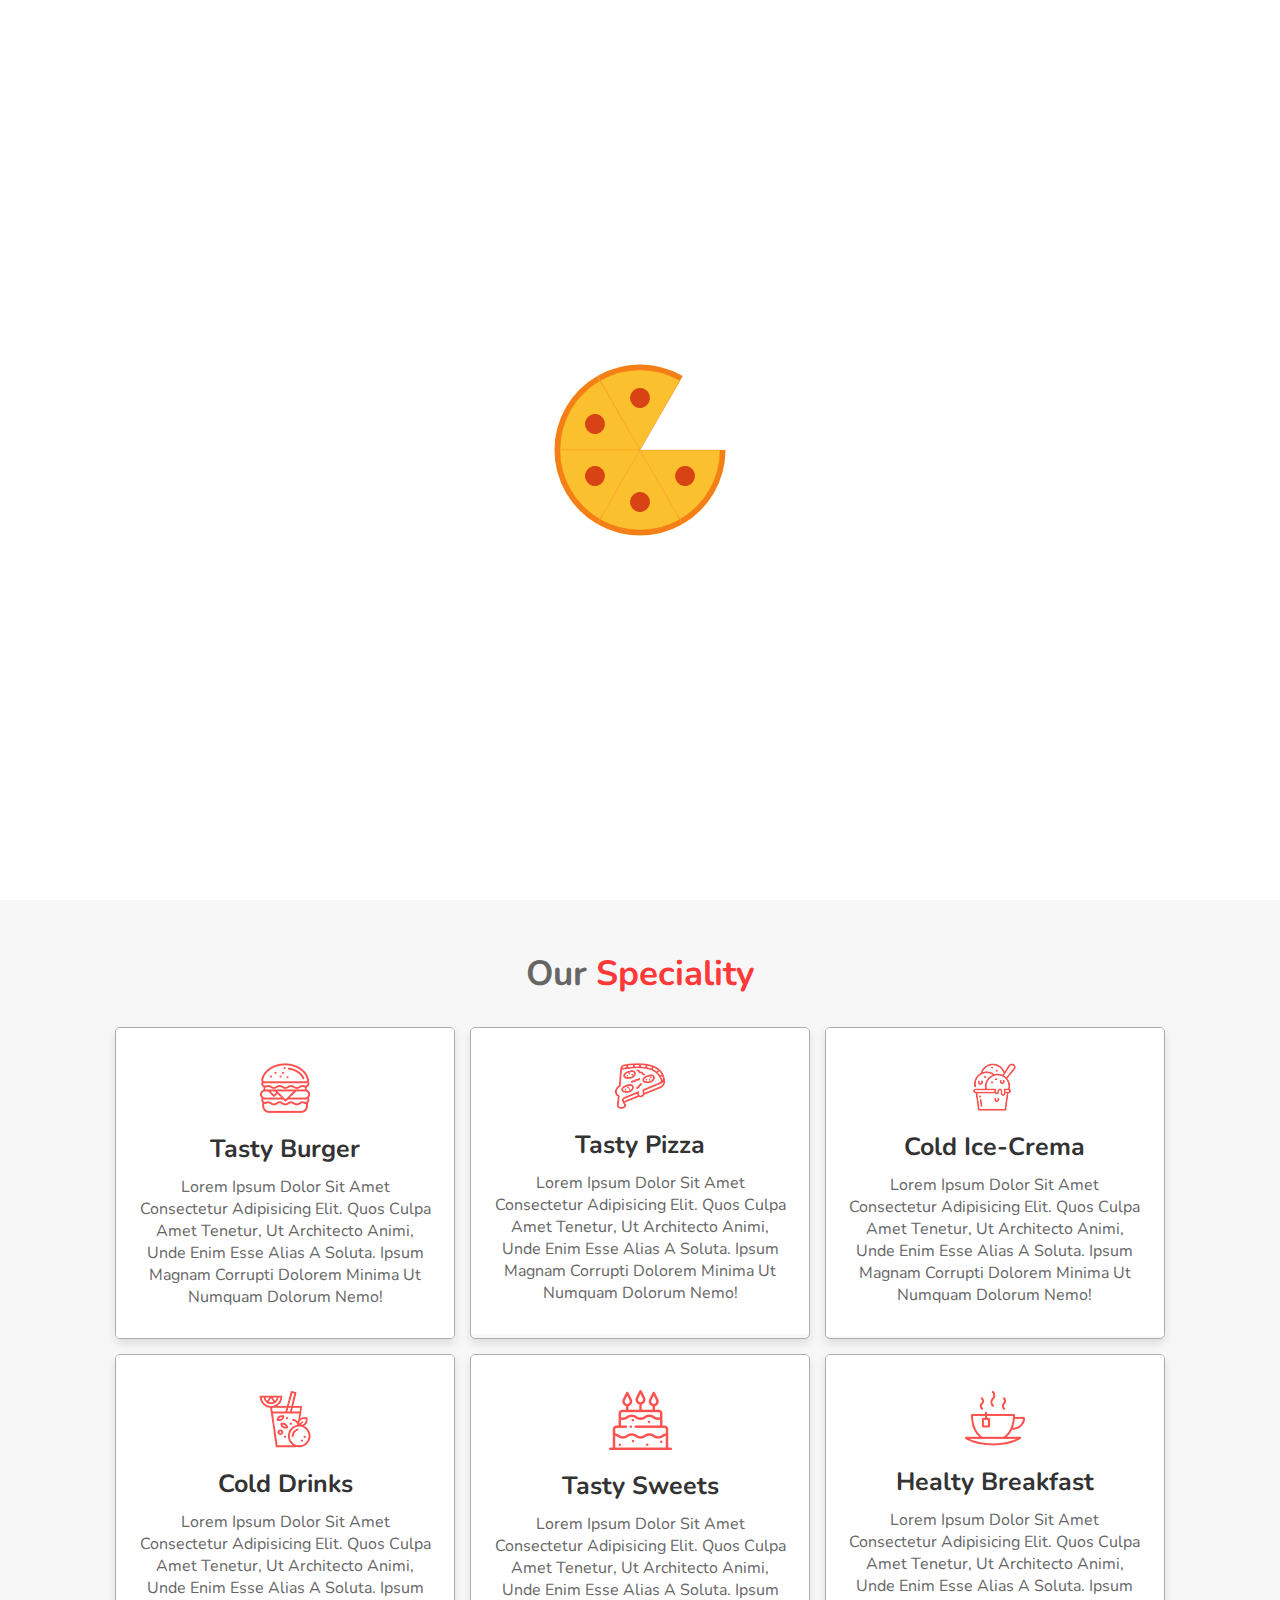
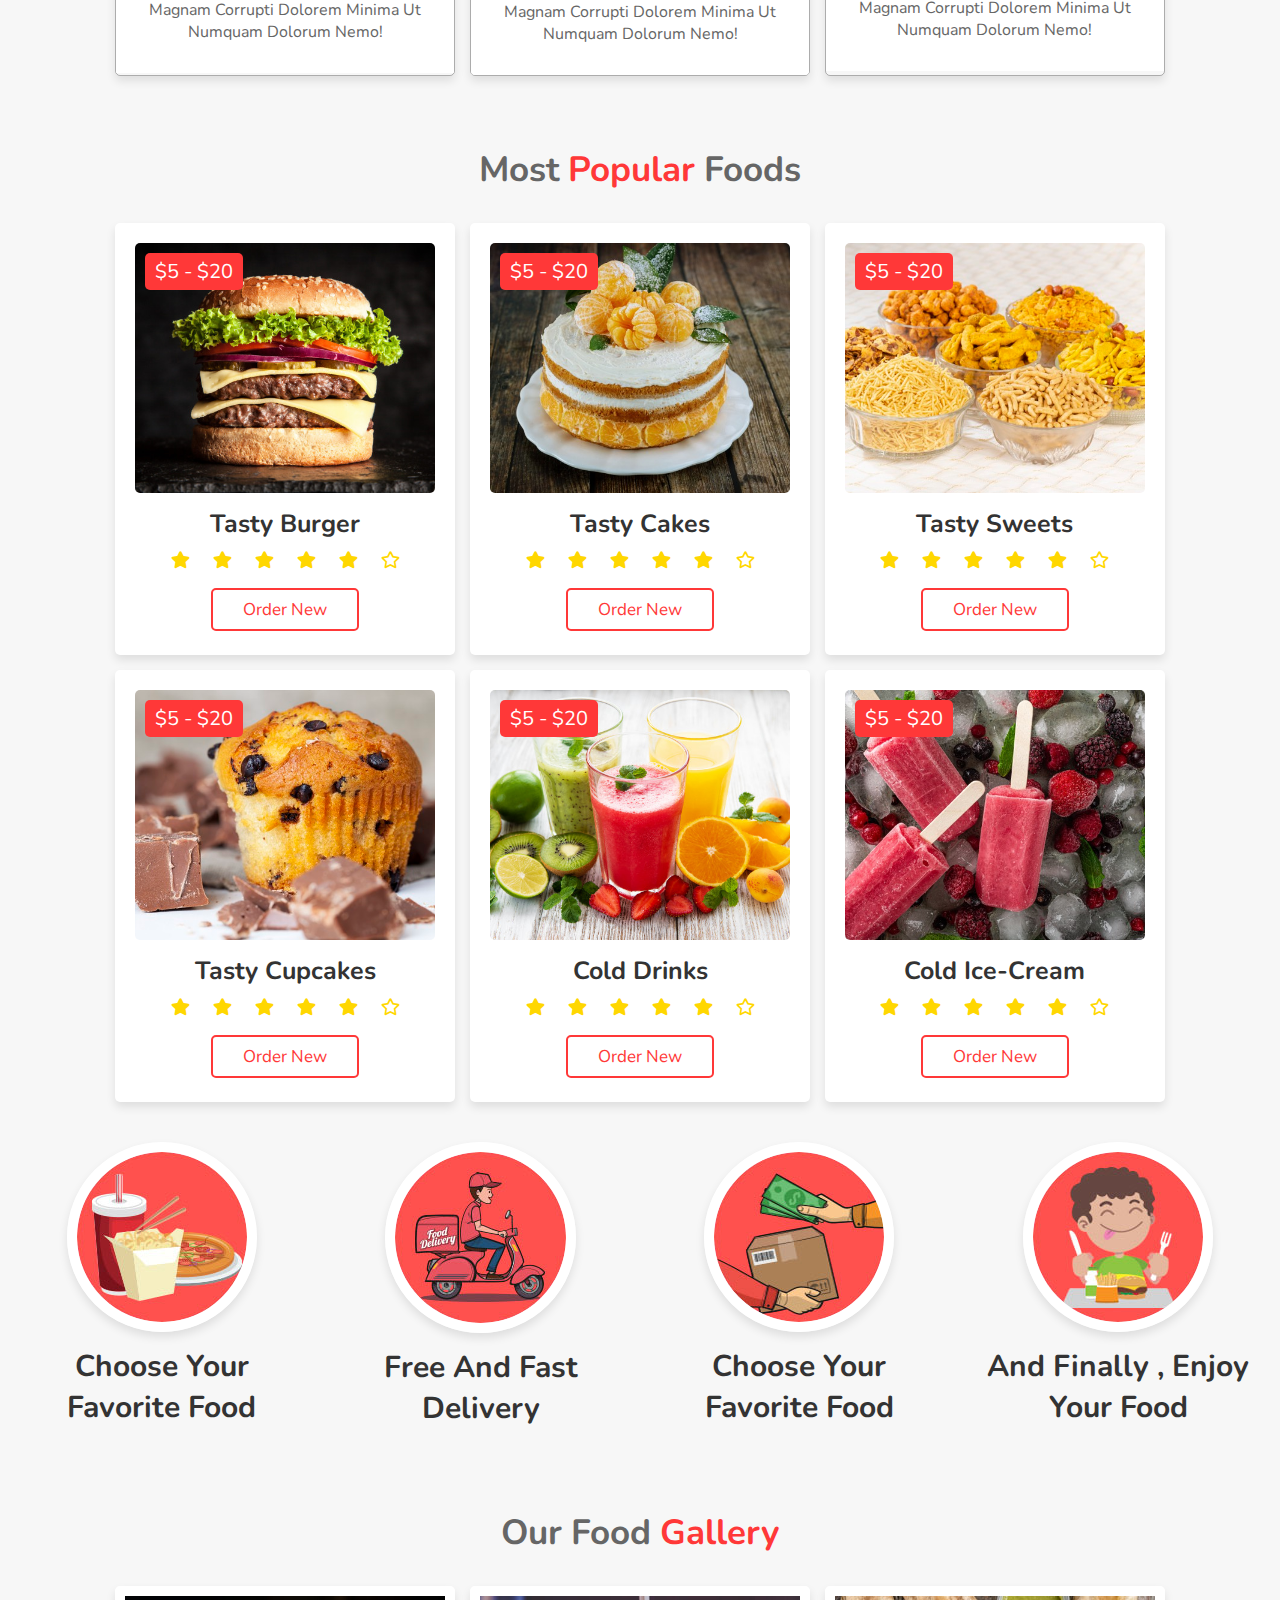
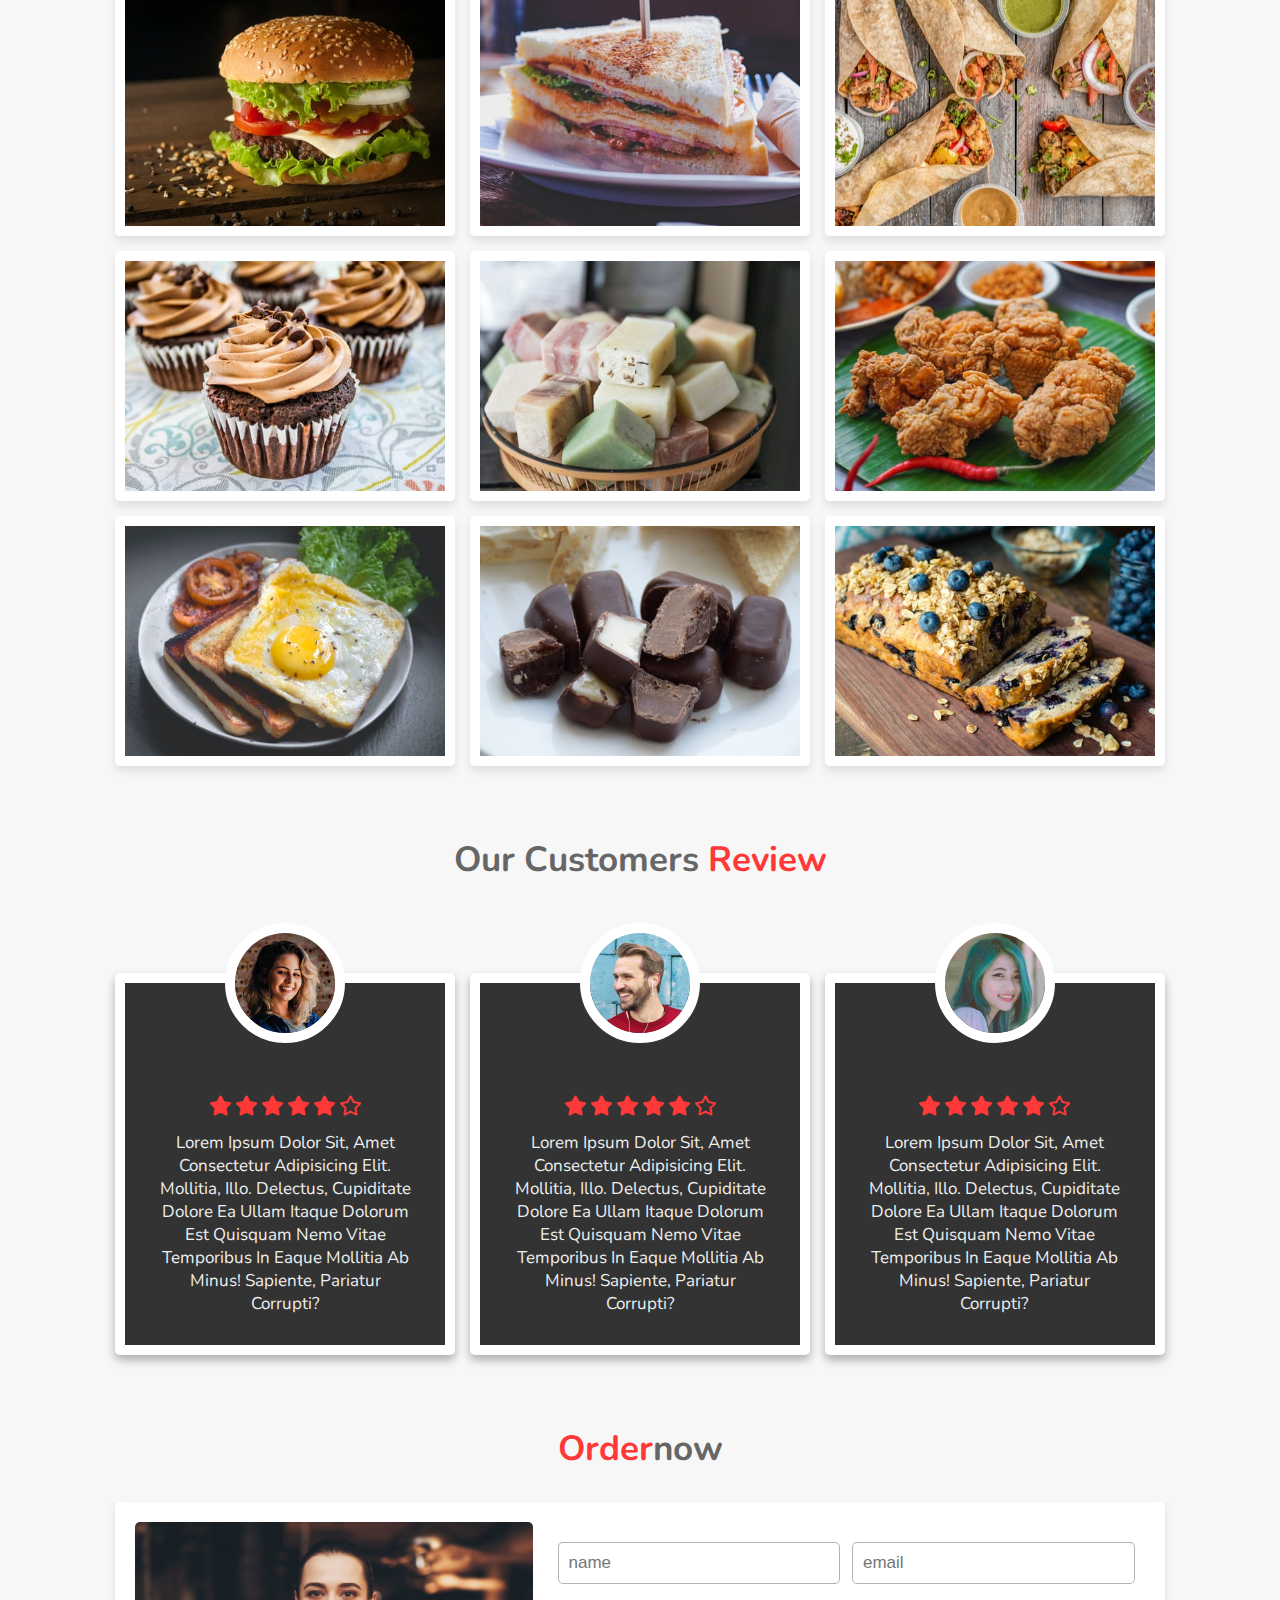
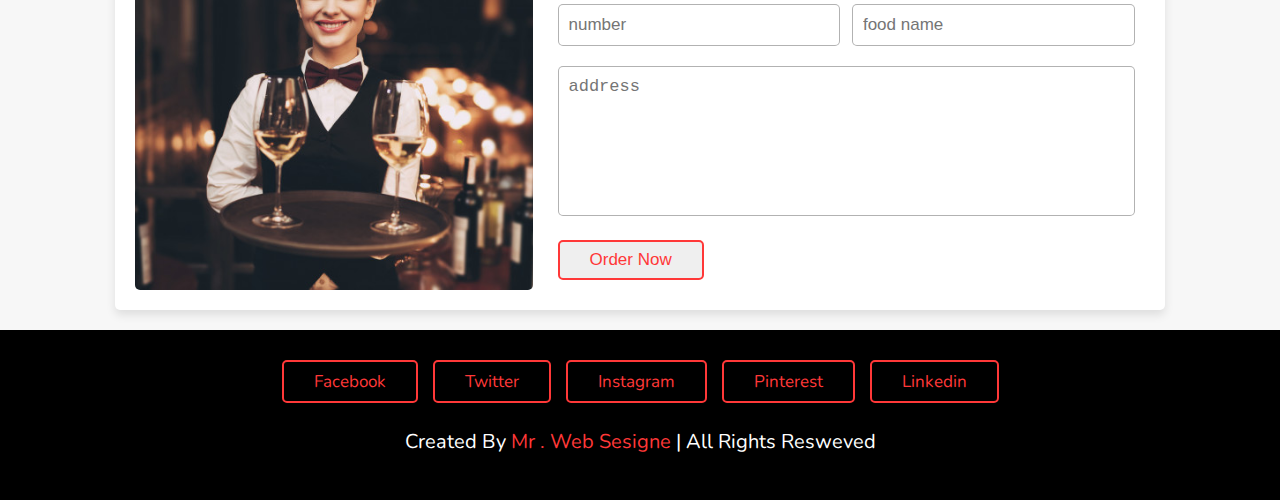
<file: index.html>
<!DOCTYPE html>
<html lang="en">
<head>
  <meta charset="UTF-8">
  <meta http-equiv="X-UA-Compatible" content="IE=edge">
  <meta name="viewport" content="width=device-width, initial-scale=1.0">
    <!-- Font Awesome css file LInk  -->
  <link rel="stylesheet" href="css/External/all.min.css">
  <!-- custom css file LInk -->
  <link rel="stylesheet" href="css/style.css">
  <title>Miki Bakery</title>
</head>
<body>
<!-- header section start -->
  <header>
    <a href="#" class="logo"><img src="img/Miki_Logo.png" class="mlogo" alt=""></a>
    <div id="menu-bar" class="fas fa-bars"></div>
    <nav class="navber">
      <a href="#home">home</a>
      <a href="#speciality">speciality</a>
      <a href="#popular">popular</a>
      <a href="#gallery">gallery</a>
      <a href="#review">review</a>
      <a href="#order">order</a>
    </nav>
  </header>
<!-- header section end -->

<!-- home section start -->
  <section class="home" id="home">
    <div class="content">
      <h3>food mode with love </h3>
      <p>Lorem ipsum dolor sit amet consectetur adipisicing elit. Dolor rem ex nam deleniti molestias ipsam adipisci eveniet odio, aliquid temporibus enim! Quibusdam eius adipisci aut nisi provident voluptas veniam libero.</p>
      <a href="#" class="btn">order new</a>
    </div>
    <div class="image">
      <img src="img/home-img.png" alt="">
    </div>
  </section>
<!-- home section end -->

<!-- speciality secion starts -->

  <section class="speciality" id="speciality">
    <h1 class="heading"> our <span>speciality</span></h1>
    <div class="box-container">
      <div class="box">
        <img class="image" src="img/s-img-1.jpg" alt="">
        <div class="content">
          <img src="img/s-1.png" alt="">
          <h3>Tasty burger</h3>
          <p>Lorem ipsum dolor sit amet consectetur adipisicing elit. Quos culpa amet tenetur, ut architecto animi, unde enim esse alias a soluta. Ipsum magnam corrupti dolorem minima ut numquam dolorum nemo!</p>
        </div>
      </div>
      <div class="box">
        <img class="image" src="img/s-img-2.jpg" alt="">
        <div class="content">
          <img src="img/s-2.png" alt="">
          <h3>Tasty pizza</h3>
          <p>Lorem ipsum dolor sit amet consectetur adipisicing elit. Quos culpa amet tenetur, ut architecto animi, unde enim esse alias a soluta. Ipsum magnam corrupti dolorem minima ut numquam dolorum nemo!</p>
        </div>
      </div>
      <div class="box">
        <img class="image" src="img/s-img-3.jpg" alt="">
        <div class="content">
          <img src="img/s-3.png" alt="">
          <h3>cold ice-crema</h3>
          <p>Lorem ipsum dolor sit amet consectetur adipisicing elit. Quos culpa amet tenetur, ut architecto animi, unde enim esse alias a soluta. Ipsum magnam corrupti dolorem minima ut numquam dolorum nemo!</p>
        </div>
      </div>
      <div class="box">
        <img class="image" src="img/s-img-4.jpg" alt="">
        <div class="content">
          <img src="img/s-4.png" alt="">
          <h3>cold drinks</h3>
          <p>Lorem ipsum dolor sit amet consectetur adipisicing elit. Quos culpa amet tenetur, ut architecto animi, unde enim esse alias a soluta. Ipsum magnam corrupti dolorem minima ut numquam dolorum nemo!</p>
        </div>
      </div>
      <div class="box">
        <img class="image" src="img/s-img-5.jpg" alt="">
        <div class="content">
          <img src="img/s-5.png" alt="">
          <h3>Tasty sweets</h3>
          <p>Lorem ipsum dolor sit amet consectetur adipisicing elit. Quos culpa amet tenetur, ut architecto animi, unde enim esse alias a soluta. Ipsum magnam corrupti dolorem minima ut numquam dolorum nemo!</p>
        </div>
      </div>
      <div class="box">
        <img class="image" src="img/s-img-6.jpg" alt="">
        <div class="content">
          <img src="img/s-6.png" alt="">
          <h3>healty breakfast</h3>
          <p>Lorem ipsum dolor sit amet consectetur adipisicing elit. Quos culpa amet tenetur, ut architecto animi, unde enim esse alias a soluta. Ipsum magnam corrupti dolorem minima ut numquam dolorum nemo!</p>
        </div>
      </div>
    </div>
  </section>
<!-- speciality secion end -->

<!-- popular section starts -->
  <section  class="popular" id="popular">
    <h1 class="heading"> most <span>popular</span> foods</h1>
    <div class="box-container">
      <div class="box">
        <span class="price">$5 - $20</span>
        <img src="img/p-1.jpg" alt="">
        <h3>Tasty burger</h3>
        <div class="stars">
          <i class="fas fa-star"></i>
          <i class="fas fa-star"></i>
          <i class="fas fa-star"></i>
          <i class="fas fa-star"></i>
          <i class="fas fa-star"></i>
          <i class="far fa-star"></i>
        </div>
        <a href="#" class="btn">order new</a>
      </div>
      <div class="box">
        <span class="price">$5 - $20</span>
        <img src="img/p-2.jpg" alt="">
        <h3>Tasty cakes</h3>
        <div class="stars">
          <i class="fas fa-star"></i>
          <i class="fas fa-star"></i>
          <i class="fas fa-star"></i>
          <i class="fas fa-star"></i>
          <i class="fas fa-star"></i>
          <i class="far fa-star"></i>
        </div>
        <a href="#" class="btn">order new</a>
      </div>
      <div class="box">
        <span class="price">$5 - $20</span>
        <img src="img/p-3.jpg" alt="">
        <h3>Tasty sweets</h3>
        <div class="stars">
          <i class="fas fa-star"></i>
          <i class="fas fa-star"></i>
          <i class="fas fa-star"></i>
          <i class="fas fa-star"></i>
          <i class="fas fa-star"></i>
          <i class="far fa-star"></i>
        </div>
        <a href="#" class="btn">order new</a>
      </div>
      <div class="box">
        <span class="price">$5 - $20</span>
        <img src="img/p-4.jpg" alt="">
        <h3>Tasty cupcakes</h3>
        <div class="stars">
          <i class="fas fa-star"></i>
          <i class="fas fa-star"></i>
          <i class="fas fa-star"></i>
          <i class="fas fa-star"></i>
          <i class="fas fa-star"></i>
          <i class="far fa-star"></i>
        </div>
        <a href="#" class="btn">order new</a>
      </div>
      <div class="box">
        <span class="price">$5 - $20</span>
        <img src="img/p-5.jpg" alt="">
        <h3>cold drinks</h3>
        <div class="stars">
          <i class="fas fa-star"></i>
          <i class="fas fa-star"></i>
          <i class="fas fa-star"></i>
          <i class="fas fa-star"></i>
          <i class="fas fa-star"></i>
          <i class="far fa-star"></i>
        </div>
        <a href="#" class="btn">order new</a>
      </div>
      <div class="box">
        <span class="price">$5 - $20</span>
        <img src="img/p-6.jpg" alt="">
        <h3>cold  ice-cream</h3>
        <div class="stars">
          <i class="fas fa-star"></i>
          <i class="fas fa-star"></i>
          <i class="fas fa-star"></i>
          <i class="fas fa-star"></i>
          <i class="fas fa-star"></i>
          <i class="far fa-star"></i>
        </div>
        <a href="#" class="btn">order new</a>
      </div>
    </div>
  </section>
<!-- popular section end -->

<!-- steps section starts -->
  <section  class="steps">
    <div class="box">
      <img src="img/step-1.jpg" alt="">
      <h3>choose your favorite food</h3>
    </div>
    <div class="box">
      <img src="img/step-2.jpg" alt="">
      <h3>free and fast delivery</h3>
    </div>
    <div class="box">
      <img src="img/step-3.jpg" alt="">
      <h3>choose your favorite food</h3>
    </div>

    <div class="box">
      <img src="img/step-4.jpg" alt="">
      <h3>and finally , enjoy your food</h3>
    </div>

  </section>
<!-- steps section end -->

<!-- gallery section starts -->
<section class="gallery" id="gallery">
  <h1 class="heading"> our food<span> gallery</span></h1>
  <div class="box-container">
    <div class="box">
      <img src="img/g-1.jpg" alt="">
      <div class="content">
        <h3>testy food</h3>
        <p>Lorem ipsum dolor sit amet consectetur adipisicing elit. Nihil, maxime.</p>
        <a href="#" class="btn">order now</a>
      </div>
    </div>
    <div class="box">
      <img src="img/g-2.jpg" alt="">
      <div class="content">
        <h3>testy food</h3>
        <p>Lorem ipsum dolor sit amet consectetur adipisicing elit. Nihil, maxime.</p>
        <a href="#" class="btn">order now</a>
      </div>
    </div>
    <div class="box">
      <img src="img/g-3.jpg" alt="">
      <div class="content">
        <h3>testy food</h3>
        <p>Lorem ipsum dolor sit amet consectetur adipisicing elit. Nihil, maxime.</p>
        <a href="#" class="btn">order now</a>
      </div>
    </div>
    <div class="box">
      <img src="img/g-4.jpg" alt="">
      <div class="content">
        <h3>testy food</h3>
        <p>Lorem ipsum dolor sit amet consectetur adipisicing elit. Nihil, maxime.</p>
        <a href="#" class="btn">order now</a>
      </div>
    </div>
    <div class="box">
      <img src="img/g-5.jpg" alt="">
      <div class="content">
        <h3>testy food</h3>
        <p>Lorem ipsum dolor sit amet consectetur adipisicing elit. Nihil, maxime.</p>
        <a href="#" class="btn">order now</a>
      </div>
    </div>
    <div class="box">
      <img src="img/g-6.jpg" alt="">
      <div class="content">
        <h3>testy food</h3>
        <p>Lorem ipsum dolor sit amet consectetur adipisicing elit. Nihil, maxime.</p>
        <a href="#" class="btn">order now</a>
      </div>
    </div>
    <div class="box">
      <img src="img/g-7.jpg" alt="">
      <div class="content">
        <h3>testy food</h3>
        <p>Lorem ipsum dolor sit amet consectetur adipisicing elit. Nihil, maxime.</p>
        <a href="#" class="btn">order now</a>
      </div>
    </div>
    <div class="box">
      <img src="img/g-8.jpg" alt="">
      <div class="content">
        <h3>testy food</h3>
        <p>Lorem ipsum dolor sit amet consectetur adipisicing elit. Nihil, maxime.</p>
        <a href="#" class="btn">order now</a>
      </div>
    </div>
    <div class="box">
      <img src="img/g-9.jpg" alt="">
      <div class="content">
        <h3>testy food</h3>
        <p>Lorem ipsum dolor sit amet consectetur adipisicing elit. Nihil, maxime.</p>
        <a href="#" class="btn">order now</a>
      </div>
    </div>

  </div>
</section>
<!-- gallery section end -->

<!-- review section starts -->
  <section class="review" id="review">
    <h1 class="heading"> our customers<span> review</span></h1>
    <div class="box-container">
      <div class="box">
        <img src="img/pic1.png" alt="">
        <h3>john deo</h3>
        <div class="stars">
          <i class="fas fa-star"></i>
          <i class="fas fa-star"></i>
          <i class="fas fa-star"></i>
          <i class="fas fa-star"></i>
          <i class="fas fa-star"></i>
          <i class="far fa-star"></i>
        </div>
        <p>Lorem ipsum dolor sit, amet consectetur adipisicing elit. Mollitia, illo. Delectus, cupiditate dolore ea ullam itaque dolorum est quisquam nemo vitae temporibus in eaque mollitia ab minus! Sapiente, pariatur corrupti?</p>
      </div>
      <div class="box">
        <img src="img/pic2.png" alt="">
        <h3>john deo</h3>
        <div class="stars">
          <i class="fas fa-star"></i>
          <i class="fas fa-star"></i>
          <i class="fas fa-star"></i>
          <i class="fas fa-star"></i>
          <i class="fas fa-star"></i>
          <i class="far fa-star"></i>
        </div>
        <p>Lorem ipsum dolor sit, amet consectetur adipisicing elit. Mollitia, illo. Delectus, cupiditate dolore ea ullam itaque dolorum est quisquam nemo vitae temporibus in eaque mollitia ab minus! Sapiente, pariatur corrupti?</p>
      </div>
      <div class="box">
        <img src="img/pic3.png" alt="">
        <h3>john deo</h3>
        <div class="stars">
          <i class="fas fa-star"></i>
          <i class="fas fa-star"></i>
          <i class="fas fa-star"></i>
          <i class="fas fa-star"></i>
          <i class="fas fa-star"></i>
          <i class="far fa-star"></i>
        </div>
        <p>Lorem ipsum dolor sit, amet consectetur adipisicing elit. Mollitia, illo. Delectus, cupiditate dolore ea ullam itaque dolorum est quisquam nemo vitae temporibus in eaque mollitia ab minus! Sapiente, pariatur corrupti?</p>
      </div>
    </div>
  </section>
<!-- review section end -->


<!-- order section starts -->
  <section class="order" id="order">
    <h1 class="heading"><span> order</span>now</h1>
    <div class="row">
      <div class="image">
        <img src="img/order-img.jpg" alt="">
      </div>
      <form action="">
        <div class="inputBox">
          <input type="text" placeholder="name">
          <input type="email" placeholder="email">
        </div>

        <div class="inputBox">
          <input type="number" placeholder="number">
          <input type="text" placeholder="food name">
        </div>
        <textarea name="" id="" cols="30" rows="10" placeholder="address"></textarea>
        <input type="submit" value="order now" class="btn">
      </form>
    </div>
  </section>
<!-- order section end -->


<!-- footer section starts -->
  <section class="footer">
    <div class="share">
      <a href="#" class="btn">facebook</a>
      <a href="#" class="btn">twitter</a>
      <a href="#" class="btn">instagram</a>
      <a href="#" class="btn">pinterest</a>
      <a href="#" class="btn">linkedin</a>
    </div>
    <h1 class="credit">created by <span>mr . web sesigne</span> | all rights resweved</h1>
  </section>
<!-- footer section end -->


<!-- scroll top button -->
<a href="#" class="fas fa-angle-up" id="scroll-top"></a>


<!-- loader -->
<div class="loader-container">
  <img src="img/loader.gif" alt="">
</div>



  <!-- custom js file LInk -->
  <script src="js/min.js"></script>
</body>
</html>
</file>
<file: css/style.css>
@import url('https://fonts.googleapis.com/css2?family=Nunito:wght@200;300;400;600;700&display=swap');

*{
  margin: 0;
  padding: 0;
  box-sizing: border-box;
  outline: none;
  border: none;
  box-shadow: none;
  text-decoration: none;
  text-transform: capitalize;
  transition: all .3s linear;
  -webkit-transition: all .3s linear;
  -moz-transition: all .3s linear;
  -ms-transition: all .3s linear;
  -o-transition: all .3s linear;
}
:root{
  --red:#ff3838;
}


*::selection{
  background-color: var(--red);
  color: #fff;
}
html{
  font-size: 62.5%;
  overflow-x: hidden;
  scroll-behavior: smooth;
  scroll-padding-top: 6rem;
}
body{
  font-family: 'Nunito', sans-serif;
  background-color: #f7f7f7;
}
section{
  padding: 2rem 9% ;
}
.btn{
  display: inline-block;
  padding: .8rem 3rem;
  border:.2rem  solid var(--red);
  color: var(--red);
  cursor: pointer;
  font-size: 1.7rem;
  border-radius: .5rem;
  -webkit-border-radius: .5rem;
  -moz-border-radius: .5rem;
  -ms-border-radius: .5rem;
  -o-border-radius: .5rem;
  position: relative;
  z-index: 0;
  overflow: hidden;
  margin-top: 1rem;
}
.btn::before{
  content: "";
  position: absolute;
  top: 0;
  right: 0;
  width: 0%;
  height: 100%;
  background-color: var(--red);
  transition:.3s linear  ;
  -webkit-transition:.3s linear  ;
  -moz-transition:.3s linear  ;
  -ms-transition:.3s linear  ;
  -o-transition:.3s linear  ;
  z-index: -1;
}
.btn:hover:before{
  width: 100%;
  left: 0;
}
.btn:hover{
  color: #fff;
}
.heading{
  font-size: 3.5rem;
  text-align: center;
  padding: 3rem;
  color: #666;
}
.heading span{
  color: var(--red);
}


/* media queries */
@media (max-width:991px) {
  html{
    font-size: 55%;
  }
  secion{
    padding: 2rem;
  }
}
@media (max-width:400px) {
  html{
    font-size: 50%;
  }
}
/* ======================
        header start
  =======================
*/
header{
  position: fixed;
  top: 0;right: 0; left: 0;
  z-index: 1000;
  display: flex;
  align-items: center;
  justify-content: space-between;
  background-color: #fff;
  padding: 2rem  9%;
  box-shadow: 0 0.5rem 1rem rgba(0, 0, 0, 0.1);
}



header .logo{
  font-size: 2.3rem;
  font-weight: bolder;
  color: #666;
}
header .logo i{
  padding: .5rem;
  color: var(--red);
}
header .navber a{
  font-size: 2rem;
  margin-left: 2rem;
  color: #666;
}
header .navber a:hover{
  color: var(--red);
}
header #menu-bar{
  font-size: 3rem;
  cursor: pointer;
  color: #666;
  border: .1rem solid #666;
  border-radius: .3rem;
  -webkit-border-radius: .3rem;
  -moz-border-radius: .3rem;
  -ms-border-radius: .3rem;
  -o-border-radius: .3rem;
  padding: .5rem 1.5rem;
  display: none;
}

/* ======================
        header end
  =======================
*/


/* ======================
        home start
  =======================
*/
.home{
  display: flex;
  flex-wrap: wrap;
  gap: 1.5rem;
  align-items: center;
  min-height: 100vh;
  background-image: url("../img/home-bg.jpg") ;
  background-repeat: no-repeat;
  background-size: cover;
  background-position: center;
}
.home .content {
  flex: 1 1 40rem;
  padding-top: 6.5rem;
}
.home .image {
  flex: 1 1 40rem;
}
.home .image img {
  width: 100%;
  padding: 1rem;
  animation: float 3s linear infinite;
  -webkit-animation: float 3s linear infinite;
}

@keyframes float {
  0% , 100% {
    transform: translateY(0rem);
    -webkit-transform: translateY(0rem);
    -moz-transform: translateY(0rem);
    -ms-transform: translateY(0rem);
    -o-transform: translateY(0rem);
}
50% {
  transform: translateY(3rem);
  -webkit-transform: translateY(3rem);
  -moz-transform: translateY(3rem);
  -ms-transform: translateY(3rem);
  -o-transform: translateY(3rem);
}
}

.home .content h3{
  font-size: 5rem;
  color: #333;
}
.home .content p{
  font-size: 1.7rem;
  color: #666;
  padding: 1rem 0;
}

/* ======================
        home end
  =======================
*/


/* ======================
        speciality starts
  =======================
*/

.speciality .box-container{
  display: flex;
  flex-wrap: wrap;
  gap: 1.5rem;

}
.speciality .box-container .box{
  flex: 1 1 30rem;
  position: relative;
  overflow: hidden;
  box-shadow:  0 .5rem 1rem rgba(0, 0, 0, 0.1);
  border: .1rem solid rgba(0, 0, 0, 0.3);
  cursor: pointer;
  border-radius: .5rem;
  -webkit-border-radius: .5rem;
  -moz-border-radius: .5rem;
  -ms-border-radius: .5rem;
  -o-border-radius: .5rem;
}
.speciality .box-container .box .image{
  height: 100%;
  width: 100%;
  object-fit: cover;
  position: absolute;
  top: -100%;left: 0;

}

.speciality .box-container .box .content{
  text-align: center;
  background-color: #fff;
  padding: 2rem;
}

.speciality .box-container .box .content img{
  margin: 1.5rem 0;
}
.speciality .box-container .box .content h3{
  font-size: 2.5rem;
  color: #333;
}

.speciality .box-container .box .content p{
  font-size: 1.6rem;
  color: #666;
  padding: 1rem 0;
}
.speciality .box-container .box:hover .image{
  top: 0;
}
.speciality .box-container .box:hover .content{
  transform: translateY(100%);
  -webkit-transform: translateY(100%);
  -moz-transform: translateY(100%);
  -ms-transform: translateY(100%);
  -o-transform: translateY(100%);
}

/* ======================
        speciality end
  =======================
*/

/* ======================
    popular starts
  =======================
*/





.popular .box-container{
  display: flex;
  flex-wrap: wrap;
  gap: 1.5rem;
}
.popular .box-container .box{
  flex: 1 1 30rem;
  padding: 2rem;
  background-color: #fff;
  box-shadow: 0 .5rem 1rem rgba(0, 0, 0, 0.1);
  border-radius: .5rem;
  -webkit-border-radius: .5rem;
  -moz-border-radius: .5rem;
  -ms-border-radius: .5rem;
  -o-border-radius: .5rem;
  text-align: center;
  position: relative;
}
.popular .box-container .box img{
  height: 25rem;
  width: 100%;
  object-fit: cover;
  border-radius: .5rem;
  -webkit-border-radius: .5rem;
  -moz-border-radius: .5rem;
  -ms-border-radius: .5rem;
  -o-border-radius: .5rem;
}
.popular .box-container .box .price{
  position: absolute;
  top: 3rem;
  left: 3rem;
  background: var(--red);
  color: #fff;
  font-size: 2rem;
  padding: .5rem 1rem;
  border-radius:.5rem ;
  -webkit-border-radius:.5rem ;
  -moz-border-radius:.5rem ;
  -ms-border-radius:.5rem ;
  -o-border-radius:.5rem ;
}

.popular .box-container .box h3{
  color: #333;
  font-size: 2.5rem;
  padding-top: 1rem;
}
.popular .box-container .box .stars i{
  color: gold;
  font-size: 1.7rem;
  padding: 1rem;
}

/* ======================
    popular starts
  =======================
*/





/* ======================
    steps starts
  =======================
*/
.steps{
  display: flex;
  flex-wrap: wrap;
  gap: 1.5rem;
  padding: 1rem;
}

.steps .box{
  flex: 1 1 25rem;
  padding: 1rem;
  text-align: center;
}
.steps .box img{
  border-radius: 50%;
  -webkit-border-radius: 50%;
  -moz-border-radius: 50%;
  -ms-border-radius: 50%;
  -o-border-radius: 50%;
  border: 1rem solid #fff;
  box-shadow: 0 .5rem 1rem rgba(0, 0, 0, 0.1);
}

.steps .box h3{
  font-size: 3rem;
  color: #333;
  padding: 1rem 0;
}


/* ======================
    steps end
  =======================
*/



/* ======================
    gallery start
  =======================
*/
.gallery .box-container{
  display: flex;
  flex-wrap: wrap;
  gap: 1.5rem;
}
.gallery .box-container .box{
  flex:  1 1 30rem;
  height: 25rem;
  border: 1rem solid #fff;
  box-shadow: 0 .5rem 1rem rgba(0, 0, 0, 0.1);
  border-radius: .5rem;
  -webkit-border-radius: .5rem;
  -moz-border-radius: .5rem;
  -ms-border-radius: .5rem;
  -o-border-radius: .5rem;
  position: relative;
  overflow: hidden;
}

.gallery .box-container .box img{
  width: 100%;
  height: 100%;
  object-fit: cover;
}

.gallery .box-container .box .content{
  position: absolute;
  top:-103%; left: 0;
  height: 100%;
  width: 100%;
  background-color: rgba(255, 255, 255, .9);
  padding: 2rem;
  padding-top: 5rem;
  text-align: center;
}
.gallery .box-container .box .content h3{
  font-size: 2.5rem;
  color: #333;
}
.gallery .box-container .box .content p{
  font-size: 1.7rem;
  color: #666;
}
.gallery .box-container .box:hover .content{
  top: 0;
}


/* ======================
    gallery end
  =======================
*/



/* ======================
    review start
  =======================
*/

.review .box-container{
  display: flex;
  flex-wrap: wrap;
  gap: 1.5rem;
}
.review .box-container .box{
  text-align: center;
  padding: 2rem;
  border: 1rem solid #fff;
  box-shadow:  0 .5rem 1rem rgba(0, 0, 0, 0.3);
  border-radius: .5rem;
  -webkit-border-radius: .5rem;
  -moz-border-radius: .5rem;
  -ms-border-radius: .5rem;
  -o-border-radius: .5rem;
  flex: 1 1 30rem;
  background-color: #333;
  margin-top: 6rem;
}
.review .box-container .box img{
  width: 12rem;
  height: 12rem;
  border-radius: 50%;
  -webkit-border-radius: 50%;
  -moz-border-radius: 50%;
  -ms-border-radius: 50%;
  -o-border-radius: 50%;
  border: 1rem solid #fff;
  margin-top: -8rem;
  object-fit: cover;
}
.review .box-container .box h3{
  font-size: 2.5rem;
  color: #333;
  padding: .5rem 0;
}
.review .box-container .box .stars i{
  font-size: 2rem;
  color: var(--red);
  padding: .5rem 0;
}
.review .box-container .box p{
  font-size: 1.7rem;
  color: #eee;
  padding:1rem ;
}
/* ======================
    review end
  =======================
*/



/*
====================
order section starts
====================
*/
.order .row{
  padding: 2rem;
  box-shadow: 0 .5rem 1rem rgba(0, 0, 0, 0.1);
  background-color: #fff;
  display: flex;
  flex-wrap: wrap;
  gap: 1.5rem;
  border-radius: .5rem;
  -webkit-border-radius: .5rem;
  -moz-border-radius: .5rem;
  -ms-border-radius: .5rem;
  -o-border-radius: .5rem;
}

.order .row .image{
  flex: 1 1 30rem;
}
.order .row .image img{
  width: 100%;
  height: 100%;
  object-fit: cover;
  border-radius: .5rem;
  -webkit-border-radius: .5rem;
  -moz-border-radius: .5rem;
  -ms-border-radius: .5rem;
  -o-border-radius: .5rem;
}

.order .row form{
  flex: 1 1 50rem;
  padding: 1rem;
}
.order .row form .inputBox{
  display: flex;
  justify-content: space-between;
  align-items: center;
  flex-wrap: wrap;
}
.order .row form .inputBox input , .order .row form  textarea{
  padding: 1rem;
  margin: 1rem 0;
  font-size: 1.7rem;
  color: #333;
  text-transform: none;
  border: .1rem solid rgba(0, 0, 0, 0.3);
  border-radius: .5rem;
  -webkit-border-radius: .5rem;
  -moz-border-radius: .5rem;
  -ms-border-radius: .5rem;
  -o-border-radius: .5rem;
  width: 49%;
}
.order .row form  textarea{
  width: 100%;
  resize: none;
  height: 15rem;

}
.order .row form .btn{
  background-color: none;
}
.order .row form .btn:hover{
  background-color: var(--red);
}
/*
====================
order section end
====================
*/

/*
====================
footer section starts
====================
*/
.footer{
  background-color: #000;
  text-align: center;
}
.footer .share{
  display: flex;
  gap: 1.5rem;
  justify-content: center;
  flex-wrap: wrap;
}
.footer .credit{
  padding: 2.5rem 1rem;
  color: #fff;
  font-size: 2rem;
  font-weight: normal;
}

.footer .credit span{
  color: var(--red);
}


/*
====================
footer section ends
====================
*/

#scroll-top{
  position: fixed;
  top: -120%;
  right: 2rem;
  padding: .5rem 1rem;
  font-size: 4rem;
  background: var(--red);
  color: #fff;
  border-radius: .5rem;
  -webkit-border-radius: .5rem;
  -moz-border-radius: .5rem;
  -ms-border-radius: .5rem;
  -o-border-radius: .5rem;
  transition: .5s linear;
  -webkit-transition: .5s linear;
  -moz-transition: .5s linear;
  -ms-transition: .5s linear;
  -o-transition: .5s linear;
  z-index: 1000;
}

#scroll-top.active{
  top:calc(100% - 12rem);
}


.loader-container{
  position: fixed;
  top: 0;left: 0;
  z-index: 10000;
  background: #fff;
  display: flex;
  align-items: center;
  justify-content: center;
  width: 100%;
  height: 100%;
}
.loader-container.fade-out{
  top: -120%;
}











/* media queries */
@media (max-width:991px) {
  header{
    padding: 2rem;
  }
}
@media (max-width:768px) {
  header #menu-bar{
    display: initial;
  }
  header .navber{
    position: absolute;
    top: 100%;left: 0;right: 0;
    background-color: #f7f7f7;
    border: .1rem solid rgba(0, 0, 0, 0.1);
    clip-path: polygon( 0 0 , 100% 0  , 100% 0 , 0 0);
  }
  header .navber.active{
    clip-path: polygon( 0 0 , 100% 0  , 100% 100% , 0% 100%);
  }
  header .navber a{
    margin: 1.5rem ;
    padding: 1.5rem;
    display: block;
    border: .2rem solid rgba(0, 0, 0, 0.1);
    border-left: .5rem solid var(--red);
    background-color: #fff;
  }
}
@media (max-width:450px) {
  .order .row form .inputBox input{
    width: 100%;
  }
}

.mlogo{
  width: 200px;
  padding-top: 10px;
}
</file>
